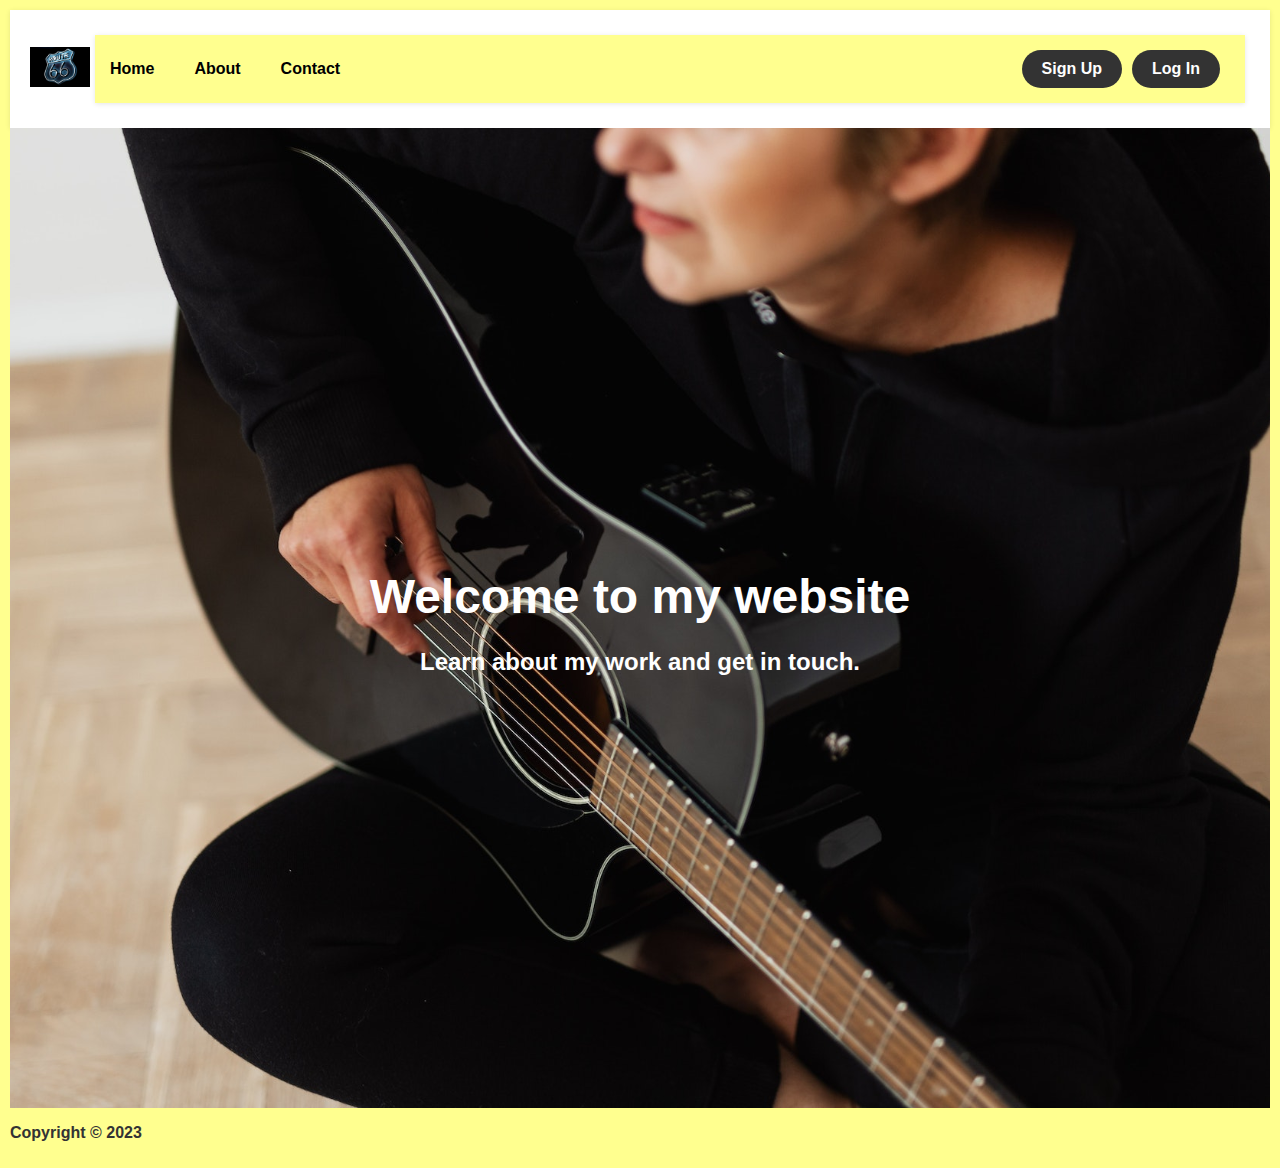
<file: index.html>
<!DOCTYPE html>
<html lang="en">
<head>
    <meta charset="UTF-8">
    <meta http-equiv="X-UA-Compatible" content="IE=edge">
    <meta name="viewport" content="width=device-width, initial-scale=1.0">
    <title>My Website</title>
    <link rel="stylesheet" href="style.css" class="css">
</head>
<body>
    <header>
		
        <div class="logo">
			<img src="logo.jpg" height="400px" alt="Logo">
		</div>

		<nav>
			<ul>
				<li><a href="index.html">Home</a></li>
				<li><a href="about.html">About</a></li>
				<li><a href="contact.html">Contact</a></li>
			</ul>

			<div class="buttons">
				<a href="signup.html">Sign Up</a>
				<a href="login.html">Log In</a>
			</div>
		</nav>
	</header>

	<section class="hero">
		<div class="hero-content">
			<h1>Welcome to my website</h1>
			<p>Learn about my work and get in touch.</p>
		</div>
	</section>
	<footer>
		<p>Copyright © 2023</p>
	</footer>
</body>
</html>
</file>
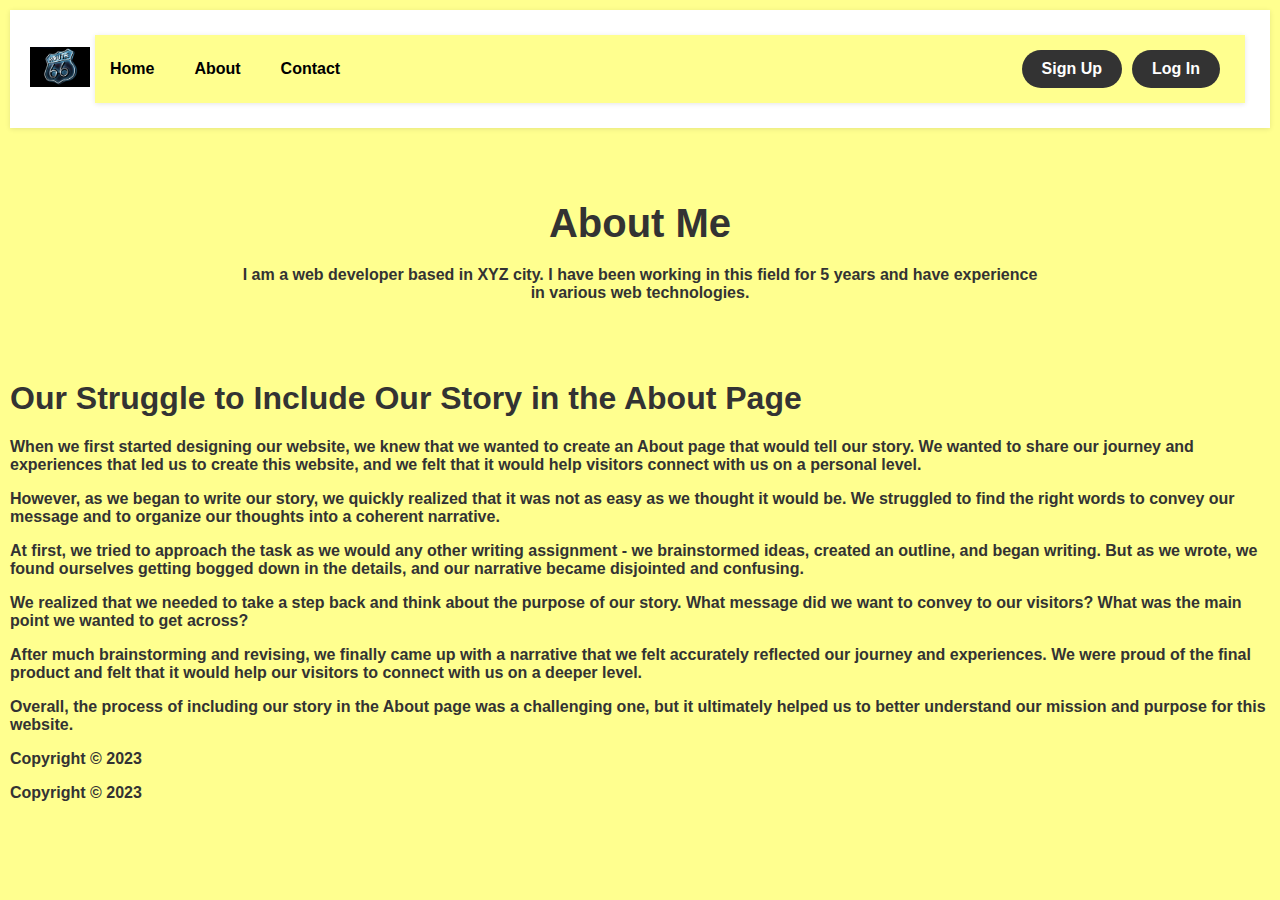
<file: about.html>
<!DOCTYPE html>
<html lang="en">
<head>
    <meta charset="UTF-8">
    <meta http-equiv="X-UA-Compatible" content="IE=edge">
    <meta name="viewport" content="width=device-width, initial-scale=1.0">
    <title>My Web - About</title>
    <link rel="stylesheet" href="style.css" class="css">
</head>
<body>
    <header>
		<div class="logo">
			<img src="logo.jpg" alt="Logo">
		</div>
		<nav>
			<ul>
				<li><a href="index.html">Home</a></li>
				<li><a href="about.html">About</a></li>
				<li><a href="contact.html">Contact</a></li>
			</ul>
			<div class="buttons">
				<a href="signup.html">Sign Up</a>
				<a href="login.html">Log In</a>
			</div>
		</nav>
	</header>
	<section class="about">
		<h2>About Me</h2>
		<p>I am a web developer based in XYZ city. I have been working in this field for 5 years and have experience in various web technologies.</p>
	</section>

    <main>
		<article>
			<h1>Our Struggle to Include Our Story in the About Page</h1>
			<p>When we first started designing our website, we knew that we wanted to create an About page that would tell our story. We wanted to share our journey and experiences that led us to create this website, and we felt that it would help visitors connect with us on a personal level.</p>
			
			<p>However, as we began to write our story, we quickly realized that it was not as easy as we thought it would be. We struggled to find the right words to convey our message and to organize our thoughts into a coherent narrative.</p>
			
			<p>At first, we tried to approach the task as we would any other writing assignment - we brainstormed ideas, created an outline, and began writing. But as we wrote, we found ourselves getting bogged down in the details, and our narrative became disjointed and confusing.</p>
			
			<p>We realized that we needed to take a step back and think about the purpose of our story. What message did we want to convey to our visitors? What was the main point we wanted to get across?</p>
			
			<p>After much brainstorming and revising, we finally came up with a narrative that we felt accurately reflected our journey and experiences. We were proud of the final product and felt that it would help our visitors to connect with us on a deeper level.</p>
			
			<p>Overall, the process of including our story in the About page was a challenging one, but it ultimately helped us to better understand our mission and purpose for this website.</p>
		</article>
	</main>
	
	<footer>
		<p>Copyright © 2023</p>
	</footer>
</body>
</html>





    
	<footer>
		<p>Copyright © 2023</p>
	</footer>
</body>
</html>
</file>
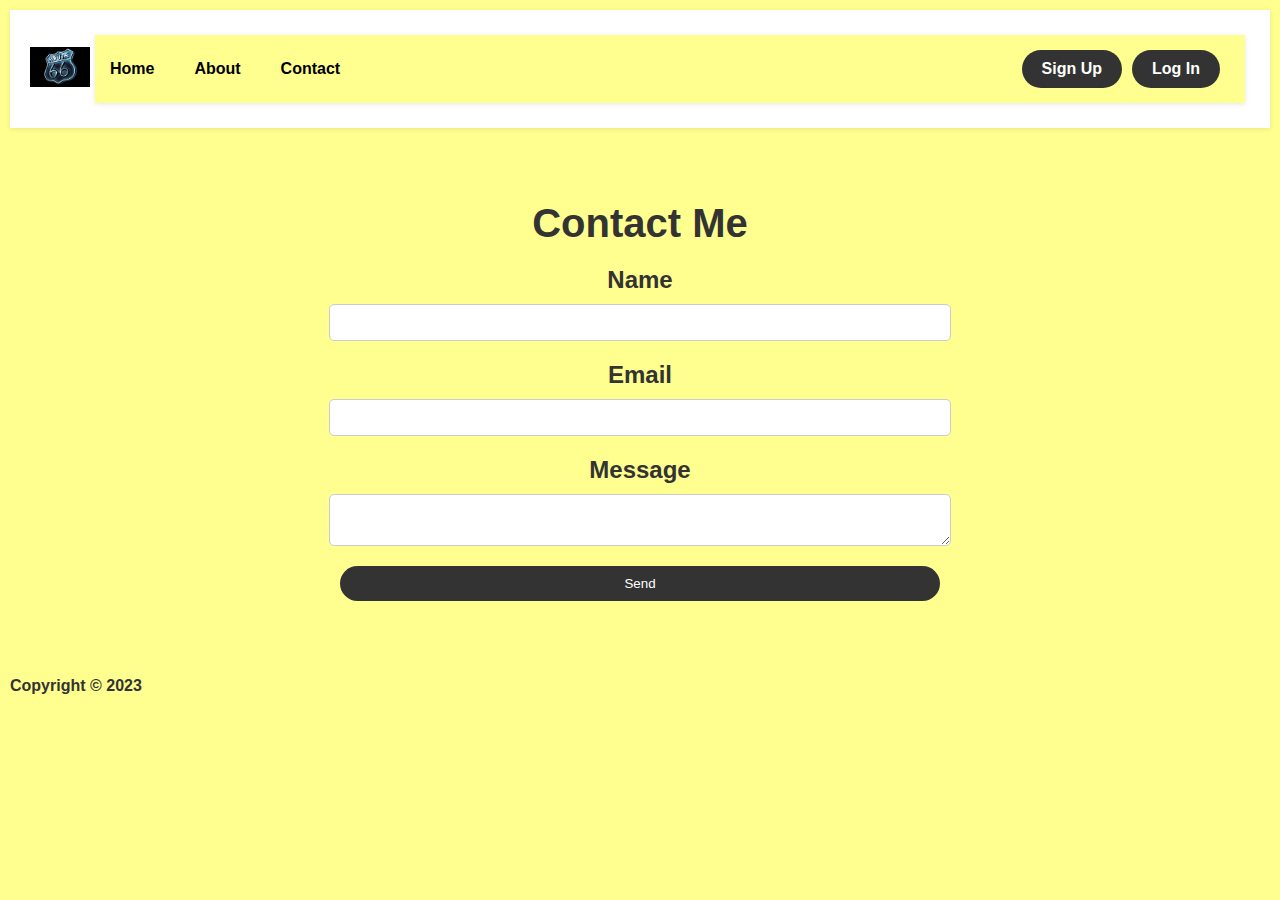
<file: contact.html>
<!DOCTYPE html>
<html lang="en">
<head>
    <meta charset="UTF-8">
    <meta http-equiv="X-UA-Compatible" content="IE=edge">
    <meta name="viewport" content="width=device-width, initial-scale=1.0">
    <title>My Web - Contact</title>
    <link rel="stylesheet" href="style.css" class="css">
</head>
<body>
    <header>
		<div class="logo">
			<img src="logo.jpg" alt="Logo">
		</div>
		<nav>
			<ul>
				<li><a href="index.html">Home</a></li>
				<li><a href="about.html">About</a></li>
				<li><a href="contact.html">Contact</a></li>
			</ul>
			<div class="buttons">
				<a href="signup.html">Sign Up</a>
				<a href="login.html">Log In</a>
			</div>
		</nav>
	</header>
	<section class="contact">
		<h2>Contact Me</h2>
		<form action="#" method="post">
			<label for="name">Name</label>
			<input type="text" id="name" name="name" required>
            <label for="email">Email</label>
			<input type="email" id="email" name="email" required>
			<label for="message">Message</label>
			<textarea id="message" name="message" required></textarea>
			<input type="submit" value="Send">
		</form>
	</section>
	<footer>
		<p>Copyright © 2023</p>
	</footer>
</body>
</html>
</file>
<file: style.css>
/* General styles */

body {
    margin: 5px;
    padding: 5px;
    font-weight: bold;
    font-family: Arial, sans-serif;
    color: #333;
    border-radius: 5px;
    background-color: rgb(255, 255, 143);
}

a {
    text-decoration: none;
    color: inherit;
}

ul {
    margin: 0;
    padding: 0;
    list-style: none;
}

header {
    display: flex;
    align-items: center;
    justify-content: space-between;
    padding: 20px;
    background-color: white;
    box-shadow: 0px 1px 5px rgba(0, 0, 0, 0.1);
}

.logo img {
    height: 40px;
}

nav {
    display: flex;
    align-items: center;
    justify-content: space-between;
    width: 100%;
    margin: 5px;
    padding: 15px;
    color: black;
    font-weight: bold;
    background-color: rgb(255, 255, 143);
    box-shadow: 0px 1px 5px rgba(0, 0, 0, 0.1);
}


nav ul {
    display: flex;
    align-items: center;
    list-style: none;
    margin: 0;
    padding: 0;
}

nav li a:hover {
    color: #fff;
    background-color: green;
  }
  

nav li {
    margin: 0 20px;
}

nav li:first-child {
    margin-left: 0;
}

nav li:last-child {
    margin-right: 0;
}

.buttons {
    display: flex;
    align-items: center;
}

.buttons a {
    margin-right: 10px;
    padding: 10px 20px;
    background-color: #333;
    color: #fff;
    border-radius: 20px;
    transition: background-color 0.3s ease;
}

.buttons a:hover {
    background-color: green;
}




section {
    padding: 40px 20px;
}

/* Home page */

.hero {
    height: 100vh;
    background-image: url('img.jpg');
    background-size: cover;
    background-position: center;
    background-blend-mode: darken;
    display: flex;
    align-items: center;
    justify-content: center;
}

.hero-content {
    text-align: center;
    color: white;
}

.hero h1 {
    font-size: 3rem;
    margin-bottom: 20px;
}

.hero p {
    font-size: 1.5rem;
}

/* About page */

.about {
    max-width: 800px;
    margin: 0 auto;
    text-align: center;
}

.about footer {
    align-items: baseline;
}

.about h2 {
    font-size: 2.5rem;
    margin-bottom: 20px;
}

/* Contact page */

.contact {
    max-width: 800px;
    margin: 0 auto;
    text-align: center;
}

.contact h2 {
    font-size: 2.5rem;
    margin-bottom: 20px;
}

.contact form {
    display: flex;
    flex-direction: column;
    align-items: center;
}

.contact label {
    font-size: 1.5rem;
    margin-bottom: 10px;
}

.contact input,
.contact textarea {
    padding: 10px;
    border-radius: 5px;
    border: 1px solid #ccc;
    margin-bottom: 20px;
    width: 100%;
    max-width: 600px;
}

.contact input[type="submit"] {
    padding: 10px 20px;
    background-color: #333;
    color: #fff;
    border: none;
    border-radius: 20px;
    cursor: pointer;
}

.contact input[type="submit"]:hover {
    background-color: #444;
}
</file>
